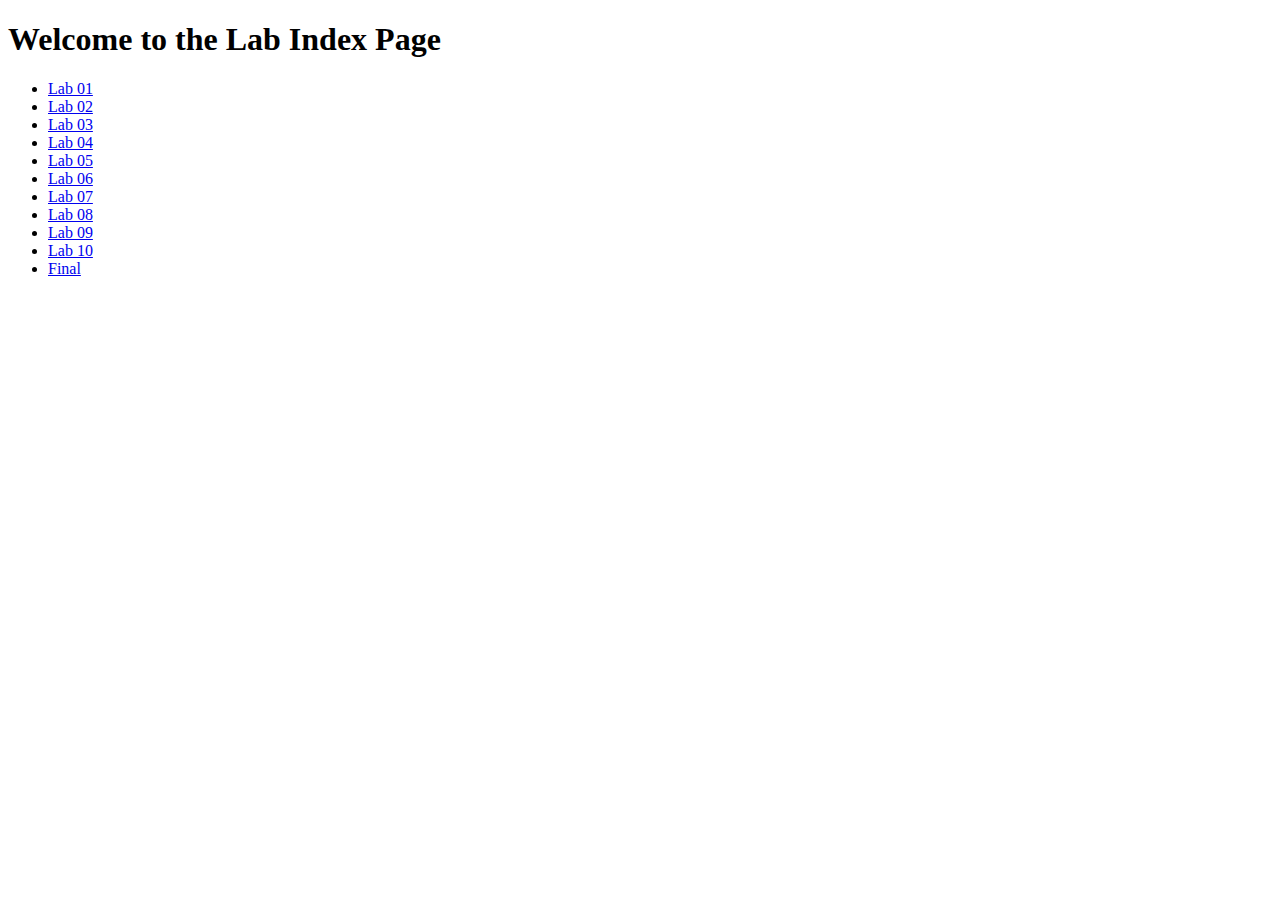
<file: index.html>
<!DOCTYPE html>
<html lang="en">
<head>
    <meta charset="UTF-8">
    <meta name="viewport" content="width=device-width, initial-scale=1.0">
    <title>Index Page</title>
</head>
<body>
    <h1>Welcome to the Lab Index Page</h1>
    <ul>
        <li><a href="https://geraldburke.com/cbales6/Lab01/index.html">Lab 01</a></li>
        <li><a href="https://geraldburke.com/cbales6/Lab02/index.html">Lab 02</a></li>
        <li><a href="https://geraldburke.com/cbales6/Lab03/index.html">Lab 03</a></li>
        <li><a href="https://geraldburke.com/cbales6/Lab04/index.html">Lab 04</a></li>
        <li><a href="https://geraldburke.com/cbales6/Lab05/">Lab 05</a></li>
        <li><a href="https://geraldburke.com/cbales6/Lab06/">Lab 06</a></li>
        <li><a href="https://geraldburke.com/cbales6/Lab07/">Lab 07</a></li>
        <li><a href="https://geraldburke.com/cbales6/Lab08/">Lab 08</a></li>
        <li><a href="https://geraldburke.com/cbales6/Lab09/">Lab 09</a></li>
        <li><a href="https://geraldburke.com/cbales6/Lab10/">Lab 10</a></li>
        <li><a href="https://geraldburke.com/cbales6/Final/test.html">Final</a></li>
    </ul>
</body>
</html>
</file>
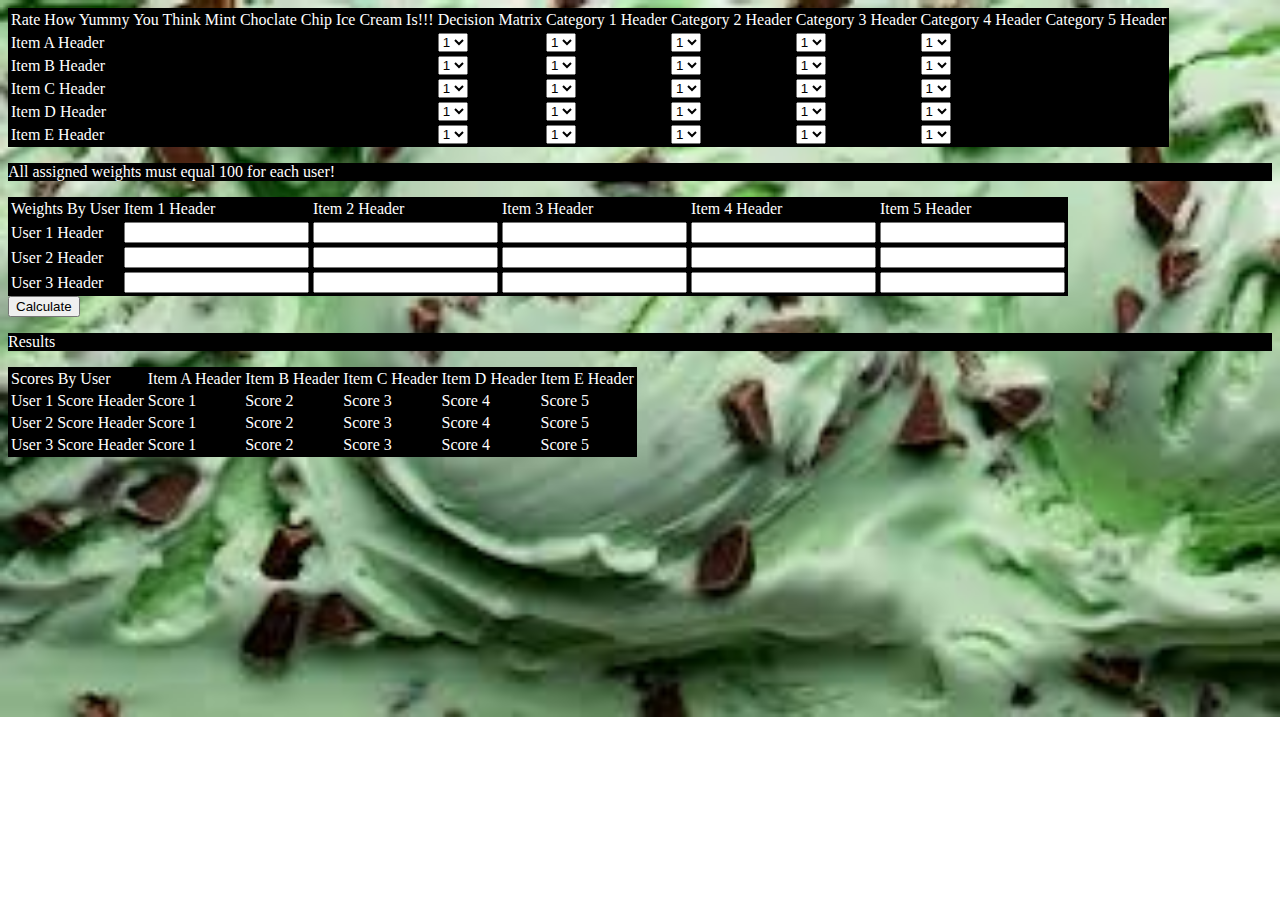
<file: Lab02/index.html>
﻿<!DOCTYPE html>
<html lang="en">
<head>
    <meta charset="UTF-8">
    <meta name="viewport" content="width=device-width, initial-scale=1.0">
    <title>Module 02 - Lab Cecil Bales</title>
    <style>
        body {
            background-image: url("mintchoc.jpg");
            background-size: cover;
            background-repeat: no-repeat;
        }
        .whiteText {
            background-color:black; color:white;
        }
    </style>
</head>
<body>
    <table class="whiteText">
        <tr>
            <td>Rate How Yummy You Think Mint Choclate Chip Ice Cream Is!!!</td>
            <td>Decision Matrix</td>
            <td>Category 1 Header</td>
            <td>Category 2 Header</td>
            <td>Category 3 Header</td>
            <td>Category 4 Header</td>
            <td>Category 5 Header</td>
        </tr>
        <tr>
            <td>Item A Header</td>
            <td>
                <select id="select1">
                    <option value="1">1</option>
                    <option value="2">2</option>
                    <option value="3">3</option>
                    <option value="4">4</option>
                    <option value="5">5</option>
                </select>
            </td>
            <td>
                <select>
                    <option value="1">1</option>
                    <option value="2">2</option>
                    <option value="3">3</option>
                    <option value="4">4</option>
                    <option value="5">5</option>
                </select>
            </td>
            <td>
                <select>
                    <option value="1">1</option>
                    <option value="2">2</option>
                    <option value="3">3</option>
                    <option value="4">4</option>
                    <option value="5">5</option>
                </select>
            </td>
            <td>
                <select>
                    <option value="1">1</option>
                    <option value="2">2</option>
                    <option value="3">3</option>
                    <option value="4">4</option>
                    <option value="5">5</option>
                </select>
            </td>
            <td>
                <select>
                    <option value="1">1</option>
                    <option value="2">2</option>
                    <option value="3">3</option>
                    <option value="4">4</option>
                    <option value="5">5</option>
                </select>
            </td>
        </tr>
        <tr>
            <td>Item B Header</td>
            <td>
                <select>
                    <option value="1">1</option>
                    <option value="2">2</option>
                    <option value="3">3</option>
                    <option value="4">4</option>
                    <option value="5">5</option>
                </select>
            </td>
            <td>
                <select>
                    <option value="1">1</option>
                    <option value="2">2</option>
                    <option value="3">3</option>
                    <option value="4">4</option>
                    <option value="5">5</option>
                </select>
            </td>
            <td>
                <select>
                    <option value="1">1</option>
                    <option value="2">2</option>
                    <option value="3">3</option>
                    <option value="4">4</option>
                    <option value="5">5</option>
                </select>
            </td>
            <td>
                <select>
                    <option value="1">1</option>
                    <option value="2">2</option>
                    <option value="3">3</option>
                    <option value="4">4</option>
                    <option value="5">5</option>
                </select>
            </td>
            <td>
                <select>
                    <option value="1">1</option>
                    <option value="2">2</option>
                    <option value="3">3</option>
                    <option value="4">4</option>
                    <option value="5">5</option>
                </select>
            </td>
        </tr>
        <tr>
            <td>Item C Header</td>
            <td>
                <select>
                    <option value="1">1</option>
                    <option value="2">2</option>
                    <option value="3">3</option>
                    <option value="4">4</option>
                    <option value="5">5</option>
                </select>
            </td>
            <td>
                <select>
                    <option value="1">1</option>
                    <option value="2">2</option>
                    <option value="3">3</option>
                    <option value="4">4</option>
                    <option value="5">5</option>
                </select>
            </td>
            <td>
                <select>
                    <option value="1">1</option>
                    <option value="2">2</option>
                    <option value="3">3</option>
                    <option value="4">4</option>
                    <option value="5">5</option>
                </select>
            </td>
            <td>
                <select>
                    <option value="1">1</option>
                    <option value="2">2</option>
                    <option value="3">3</option>
                    <option value="4">4</option>
                    <option value="5">5</option>
                </select>
            </td>
            <td>
                <select>
                    <option value="1">1</option>
                    <option value="2">2</option>
                    <option value="3">3</option>
                    <option value="4">4</option>
                    <option value="5">5</option>
                </select>
            </td>
        </tr>
        <tr>
            <td>Item D Header</td>
            <td>
                <select>
                    <option value="1">1</option>
                    <option value="2">2</option>
                    <option value="3">3</option>
                    <option value="4">4</option>
                    <option value="5">5</option>
                </select>
            </td>
            <td>
                <select>
                    <option value="1">1</option>
                    <option value="2">2</option>
                    <option value="3">3</option>
                    <option value="4">4</option>
                    <option value="5">5</option>
                </select>
            </td>
            <td>
                <select>
                    <option value="1">1</option>
                    <option value="2">2</option>
                    <option value="3">3</option>
                    <option value="4">4</option>
                    <option value="5">5</option>
                </select>
            </td>
            <td>
                <select>
                    <option value="1">1</option>
                    <option value="2">2</option>
                    <option value="3">3</option>
                    <option value="4">4</option>
                    <option value="5">5</option>
                </select>
            </td>
            <td>
                <select>
                    <option value="1">1</option>
                    <option value="2">2</option>
                    <option value="3">3</option>
                    <option value="4">4</option>
                    <option value="5">5</option>
                </select>
            </td>
        </tr>
        <tr>
            <td>Item E Header</td>
            <td>
                <select>
                    <option value="1">1</option>
                    <option value="2">2</option>
                    <option value="3">3</option>
                    <option value="4">4</option>
                    <option value="5">5</option>
                </select>
            </td>
            <td>
                <select>
                    <option value="1">1</option>
                    <option value="2">2</option>
                    <option value="3">3</option>
                    <option value="4">4</option>
                    <option value="5">5</option>
                </select>
            </td>
            <td>
                <select>
                    <option value="1">1</option>
                    <option value="2">2</option>
                    <option value="3">3</option>
                    <option value="4">4</option>
                    <option value="5">5</option>
                </select>
            </td>
            <td>
                <select>
                    <option value="1">1</option>
                    <option value="2">2</option>
                    <option value="3">3</option>
                    <option value="4">4</option>
                    <option value="5">5</option>
                </select>
            </td>
            <td>
                <select>
                    <option value="1">1</option>
                    <option value="2">2</option>
                    <option value="3">3</option>
                    <option value="4">4</option>
                    <option value="5">5</option>
                </select>
            </td>
        </tr>
    </table class="whiteText">
    <p class="whiteText">All assigned weights must equal 100 for each user!</p>
    <table class="whiteText">
        <tr>
            <td>Weights By User</td>
            <td>Item 1 Header</td>
            <td>Item 2 Header</td>
            <td>Item 3 Header</td>
            <td>Item 4 Header</td>
            <td>Item 5 Header</td>
        </tr>
        <tr>
            <td>User 1 Header</td>
            <td>
               <input type="text"> 
            </td>
            <td>
                <input type="text">
            </td>
            <td>
                <input type="text">
            </td>
            <td>
                <input type="text">
            </td>
            <td>
                <input type="text">
            </td>
        </tr>    
        <tr>
            <td>User 2 Header</td>
            <td>
                <input type="text">
            </td>
            <td>
                <input type="text">
            </td>
            <td>
                <input type="text">
            </td>
            <td>
                <input type="text">
            </td>
            <td>
                <input type="text">
            </td>
        </tr>    
        <tr>
            <td>User 3 Header</td>
            <td>
                <input type="text">
            </td>
            <td>
                <input type="text">
            </td>
            <td>
                <input type="text">
            </td>
            <td>
                <input type="text">
            </td>
            <td>
                <input type="text">
            </td>
        </tr>
    </table>
    <button onclick="doMultiplication()" >Calculate</button>
    <p class="whiteText">Results</p>
    <table class="whiteText">
        <tr class="user-row">
            <td>Scores By User</td>
            <td>Item A Header</td>
            <td>Item B Header</td>
            <td>Item C Header</td>
            <td>Item D Header</td>
            <td>Item E Header</td>
        </tr>
        <tr class="user-row">
            <td>User 1 Score Header</td>
            <td>Score 1</td>
            <td>Score 2</td>
            <td>Score 3</td>
            <td>Score 4</td>
            <td>Score 5</td>
        </tr>
        <tr class="user-row">
            <td>User 2 Score Header</td>
            <td>Score 1</td>
            <td>Score 2</td>
            <td>Score 3</td>
            <td>Score 4</td>
            <td>Score 5</td>
        </tr>
        <tr class="user-row">
            <td>User 3 Score Header</td>
            <td>Score 1</td>
            <td>Score 2</td>
            <td>Score 3</td>
            <td>Score 4</td>
            <td>Score 5</td>
        </tr>
    </table>
    <script src="main2.js"></script></script>
</body>
</html>
</file>
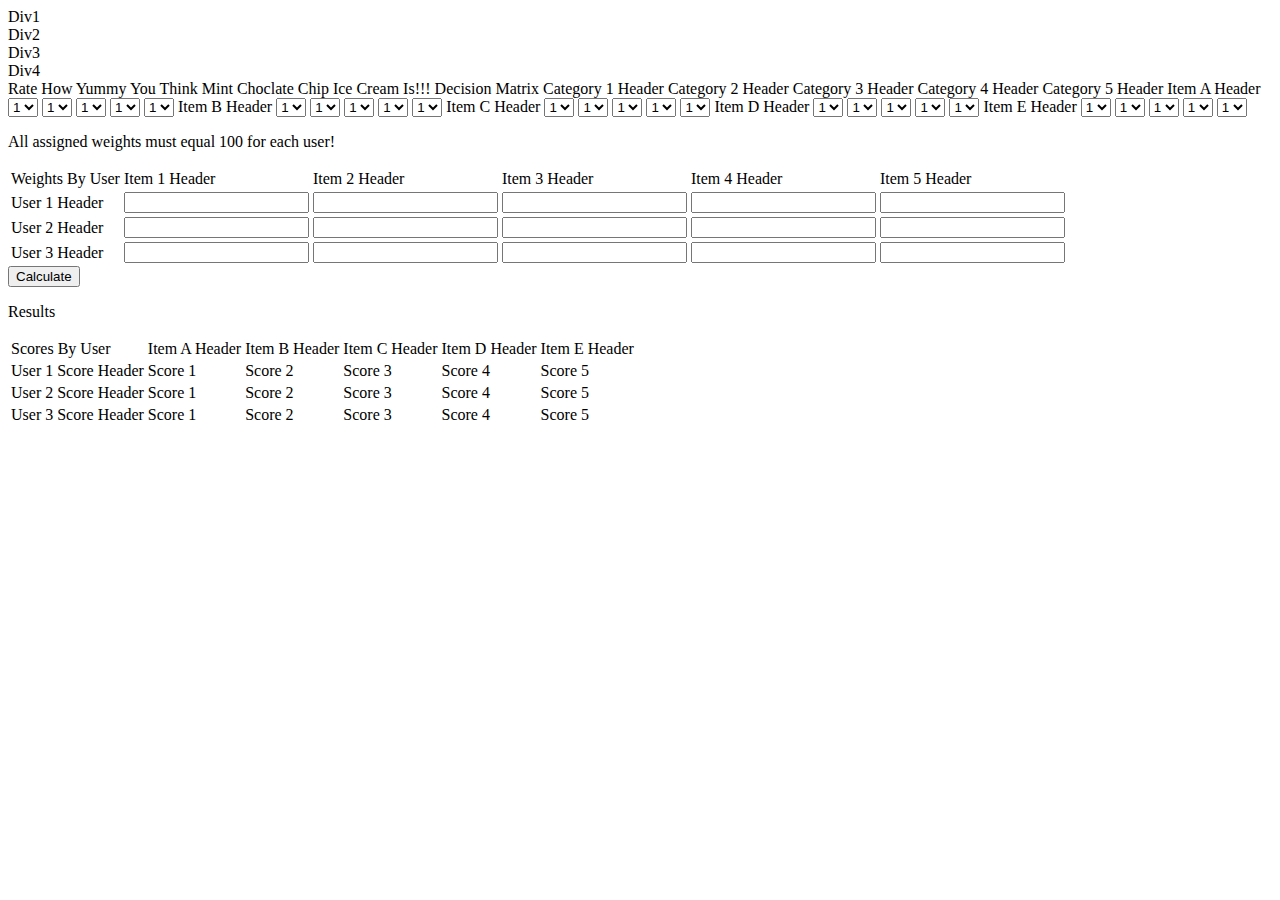
<file: Lab03/index.html>
<!DOCTYPE html>
<html lang="en">
<head>
    <meta charset="UTF-8">
    <meta name="viewport" content="width=device-width, initial-scale=1.0">
    <title>Document</title>
    <script src="jquery-3.7.1.js"></script>
    <script src="main3.js"></script>
</head>
<body>
    <div>Div1</div>
    <div id="div2">Div2</div>
    <div class="divs">Div3</div>
    <div class="divs">Div4</div>

    <table class="whiteText"></table>
        <tr>
            <td>Rate How Yummy You Think Mint Choclate Chip Ice Cream Is!!!</td>
            <td>Decision Matrix</td>
            <td>Category 1 Header</td>
            <td>Category 2 Header</td>
            <td>Category 3 Header</td>
            <td>Category 4 Header</td>
            <td>Category 5 Header</td>
        </tr>
        <tr>
            <td>Item A Header</td>
            <td>
                <select id="select1">
                    <option value="1">1</option>
                    <option value="2">2</option>
                    <option value="3">3</option>
                    <option value="4">4</option>
                    <option value="5">5</option>
                </select>
            </td>
            <td>
                <select>
                    <option value="1">1</option>
                    <option value="2">2</option>
                    <option value="3">3</option>
                    <option value="4">4</option>
                    <option value="5">5</option>
                </select>
            </td>
            <td>
                <select>
                    <option value="1">1</option>
                    <option value="2">2</option>
                    <option value="3">3</option>
                    <option value="4">4</option>
                    <option value="5">5</option>
                </select>
            </td>
            <td>
                <select>
                    <option value="1">1</option>
                    <option value="2">2</option>
                    <option value="3">3</option>
                    <option value="4">4</option>
                    <option value="5">5</option>
                </select>
            </td>
            <td>
                <select>
                    <option value="1">1</option>
                    <option value="2">2</option>
                    <option value="3">3</option>
                    <option value="4">4</option>
                    <option value="5">5</option>
                </select>
            </td>
        </tr>
        <tr>
            <td>Item B Header</td>
            <td>
                <select>
                    <option value="1">1</option>
                    <option value="2">2</option>
                    <option value="3">3</option>
                    <option value="4">4</option>
                    <option value="5">5</option>
                </select>
            </td>
            <td>
                <select>
                    <option value="1">1</option>
                    <option value="2">2</option>
                    <option value="3">3</option>
                    <option value="4">4</option>
                    <option value="5">5</option>
                </select>
            </td>
            <td>
                <select>
                    <option value="1">1</option>
                    <option value="2">2</option>
                    <option value="3">3</option>
                    <option value="4">4</option>
                    <option value="5">5</option>
                </select>
            </td>
            <td>
                <select>
                    <option value="1">1</option>
                    <option value="2">2</option>
                    <option value="3">3</option>
                    <option value="4">4</option>
                    <option value="5">5</option>
                </select>
            </td>
            <td>
                <select>
                    <option value="1">1</option>
                    <option value="2">2</option>
                    <option value="3">3</option>
                    <option value="4">4</option>
                    <option value="5">5</option>
                </select>
            </td>
        </tr>
        <tr>
            <td>Item C Header</td>
            <td>
                <select>
                    <option value="1">1</option>
                    <option value="2">2</option>
                    <option value="3">3</option>
                    <option value="4">4</option>
                    <option value="5">5</option>
                </select>
            </td>
            <td>
                <select>
                    <option value="1">1</option>
                    <option value="2">2</option>
                    <option value="3">3</option>
                    <option value="4">4</option>
                    <option value="5">5</option>
                </select>
            </td>
            <td>
                <select>
                    <option value="1">1</option>
                    <option value="2">2</option>
                    <option value="3">3</option>
                    <option value="4">4</option>
                    <option value="5">5</option>
                </select>
            </td>
            <td>
                <select>
                    <option value="1">1</option>
                    <option value="2">2</option>
                    <option value="3">3</option>
                    <option value="4">4</option>
                    <option value="5">5</option>
                </select>
            </td>
            <td>
                <select>
                    <option value="1">1</option>
                    <option value="2">2</option>
                    <option value="3">3</option>
                    <option value="4">4</option>
                    <option value="5">5</option>
                </select>
            </td>
        </tr>
        <tr>
            <td>Item D Header</td>
            <td>
                <select>
                    <option value="1">1</option>
                    <option value="2">2</option>
                    <option value="3">3</option>
                    <option value="4">4</option>
                    <option value="5">5</option>
                </select>
            </td>
            <td>
                <select>
                    <option value="1">1</option>
                    <option value="2">2</option>
                    <option value="3">3</option>
                    <option value="4">4</option>
                    <option value="5">5</option>
                </select>
            </td>
            <td>
                <select>
                    <option value="1">1</option>
                    <option value="2">2</option>
                    <option value="3">3</option>
                    <option value="4">4</option>
                    <option value="5">5</option>
                </select>
            </td>
            <td>
                <select>
                    <option value="1">1</option>
                    <option value="2">2</option>
                    <option value="3">3</option>
                    <option value="4">4</option>
                    <option value="5">5</option>
                </select>
            </td>
            <td>
                <select>
                    <option value="1">1</option>
                    <option value="2">2</option>
                    <option value="3">3</option>
                    <option value="4">4</option>
                    <option value="5">5</option>
                </select>
            </td>
        </tr>
        <tr>
            <td>Item E Header</td>
            <td>
                <select>
                    <option value="1">1</option>
                    <option value="2">2</option>
                    <option value="3">3</option>
                    <option value="4">4</option>
                    <option value="5">5</option>
                </select>
            </td>
            <td>
                <select>
                    <option value="1">1</option>
                    <option value="2">2</option>
                    <option value="3">3</option>
                    <option value="4">4</option>
                    <option value="5">5</option>
                </select>
            </td>
            <td>
                <select>
                    <option value="1">1</option>
                    <option value="2">2</option>
                    <option value="3">3</option>
                    <option value="4">4</option>
                    <option value="5">5</option>
                </select>
            </td>
            <td>
                <select>
                    <option value="1">1</option>
                    <option value="2">2</option>
                    <option value="3">3</option>
                    <option value="4">4</option>
                    <option value="5">5</option>
                </select>
            </td>
            <td>
                <select>
                    <option value="1">1</option>
                    <option value="2">2</option>
                    <option value="3">3</option>
                    <option value="4">4</option>
                    <option value="5">5</option>
                </select>
            </td>
        </tr>
    </table class="whiteText">
    <p class="whiteText">All assigned weights must equal 100 for each user!</p>
    <table class="whiteText">
        <tr>
            <td>Weights By User</td>
            <td>Item 1 Header</td>
            <td>Item 2 Header</td>
            <td>Item 3 Header</td>
            <td>Item 4 Header</td>
            <td>Item 5 Header</td>
        </tr>
        <tr>
            <td>User 1 Header</td>
            <td>
               <input type="text"> 
            </td>
            <td>
                <input type="text">
            </td>
            <td>
                <input type="text">
            </td>
            <td>
                <input type="text">
            </td>
            <td>
                <input type="text">
            </td>
        </tr>    
        <tr>
            <td>User 2 Header</td>
            <td>
                <input type="text">
            </td>
            <td>
                <input type="text">
            </td>
            <td>
                <input type="text">
            </td>
            <td>
                <input type="text">
            </td>
            <td>
                <input type="text">
            </td>
        </tr>    
        <tr>
            <td>User 3 Header</td>
            <td>
                <input type="text">
            </td>
            <td>
                <input type="text">
            </td>
            <td>
                <input type="text">
            </td>
            <td>
                <input type="text">
            </td>
            <td>
                <input type="text">
            </td>
        </tr>
    </table>
    <button onclick="doMultiplication()" >Calculate</button>
    <p class="whiteText">Results</p>
    <table class="whiteText">
        <tr class="user-row">
            <td>Scores By User</td>
            <td>Item A Header</td>
            <td>Item B Header</td>
            <td>Item C Header</td>
            <td>Item D Header</td>
            <td>Item E Header</td>
        </tr>
        <tr class="user-row">
            <td>User 1 Score Header</td>
            <td>Score 1</td>
            <td>Score 2</td>
            <td>Score 3</td>
            <td>Score 4</td>
            <td>Score 5</td>
        </tr>
        <tr class="user-row">
            <td>User 2 Score Header</td>
            <td>Score 1</td>
            <td>Score 2</td>
            <td>Score 3</td>
            <td>Score 4</td>
            <td>Score 5</td>
        </tr>
        <tr class="user-row">
            <td>User 3 Score Header</td>
            <td>Score 1</td>
            <td>Score 2</td>
            <td>Score 3</td>
            <td>Score 4</td>
            <td>Score 5</td>
        </tr>
    </table>
    <script src="main3.js"></script></script>
</body>
</html>
</file>
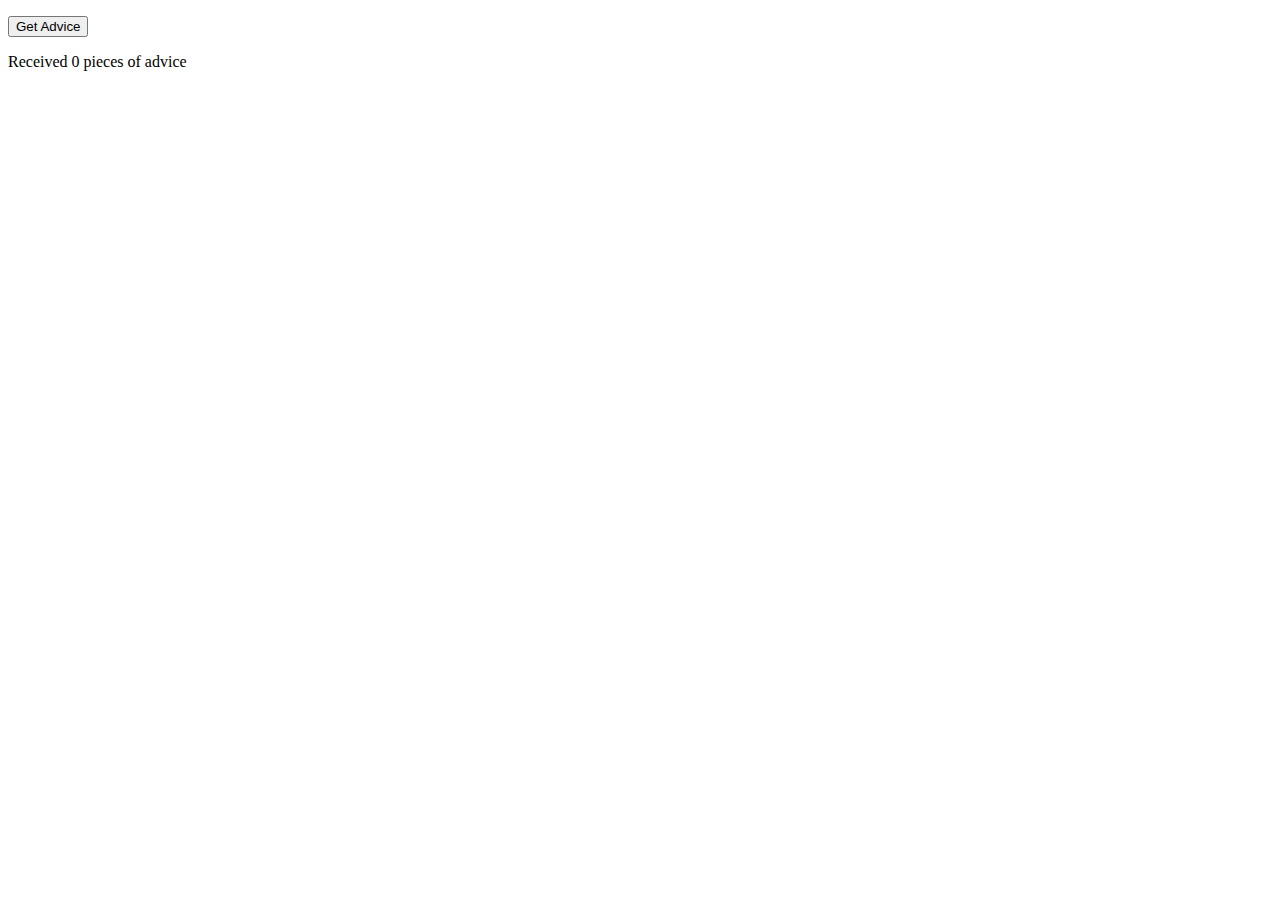
<file: Lab04/index.html>
<!DOCTYPE html>
<html lang="en">
<head>
    <meta charset="UTF-8">
    <meta name="viewport" content="width=device-width, initial-scale=1.0">
    <script src="https://cdnjs.cloudflare.com/ajax/libs/jquery/3.7.1/jquery.min.js" integrity="sha512-v2CJ7UaYy4JwqLDIrZUI/4hqeoQieOmAZNXBeQyjo21dadnwR+8ZaIJVT8EE2iyI61OV8e6M8PP2/4hpQINQ/g==" crossorigin="anonymous" referrerpolicy="no-referrer"></script>
    <title>Module 04 - Lab 4 Cecil Bales</title>
    <script src="main4.js"></script>
</head>
<body>
    <div id="photobox">
        <div id="textbox">
            <p id="advice"></p>
        </div>
    </div>
    <div class="container">
        <button id="advice-button">Get Advice</button>
        <p>Received <span id="adviceCount">0</span> piece<span id="pluralizer">s</span> of advice</p>
    </div>

</body>
<script>


</script>
</html>
</file>
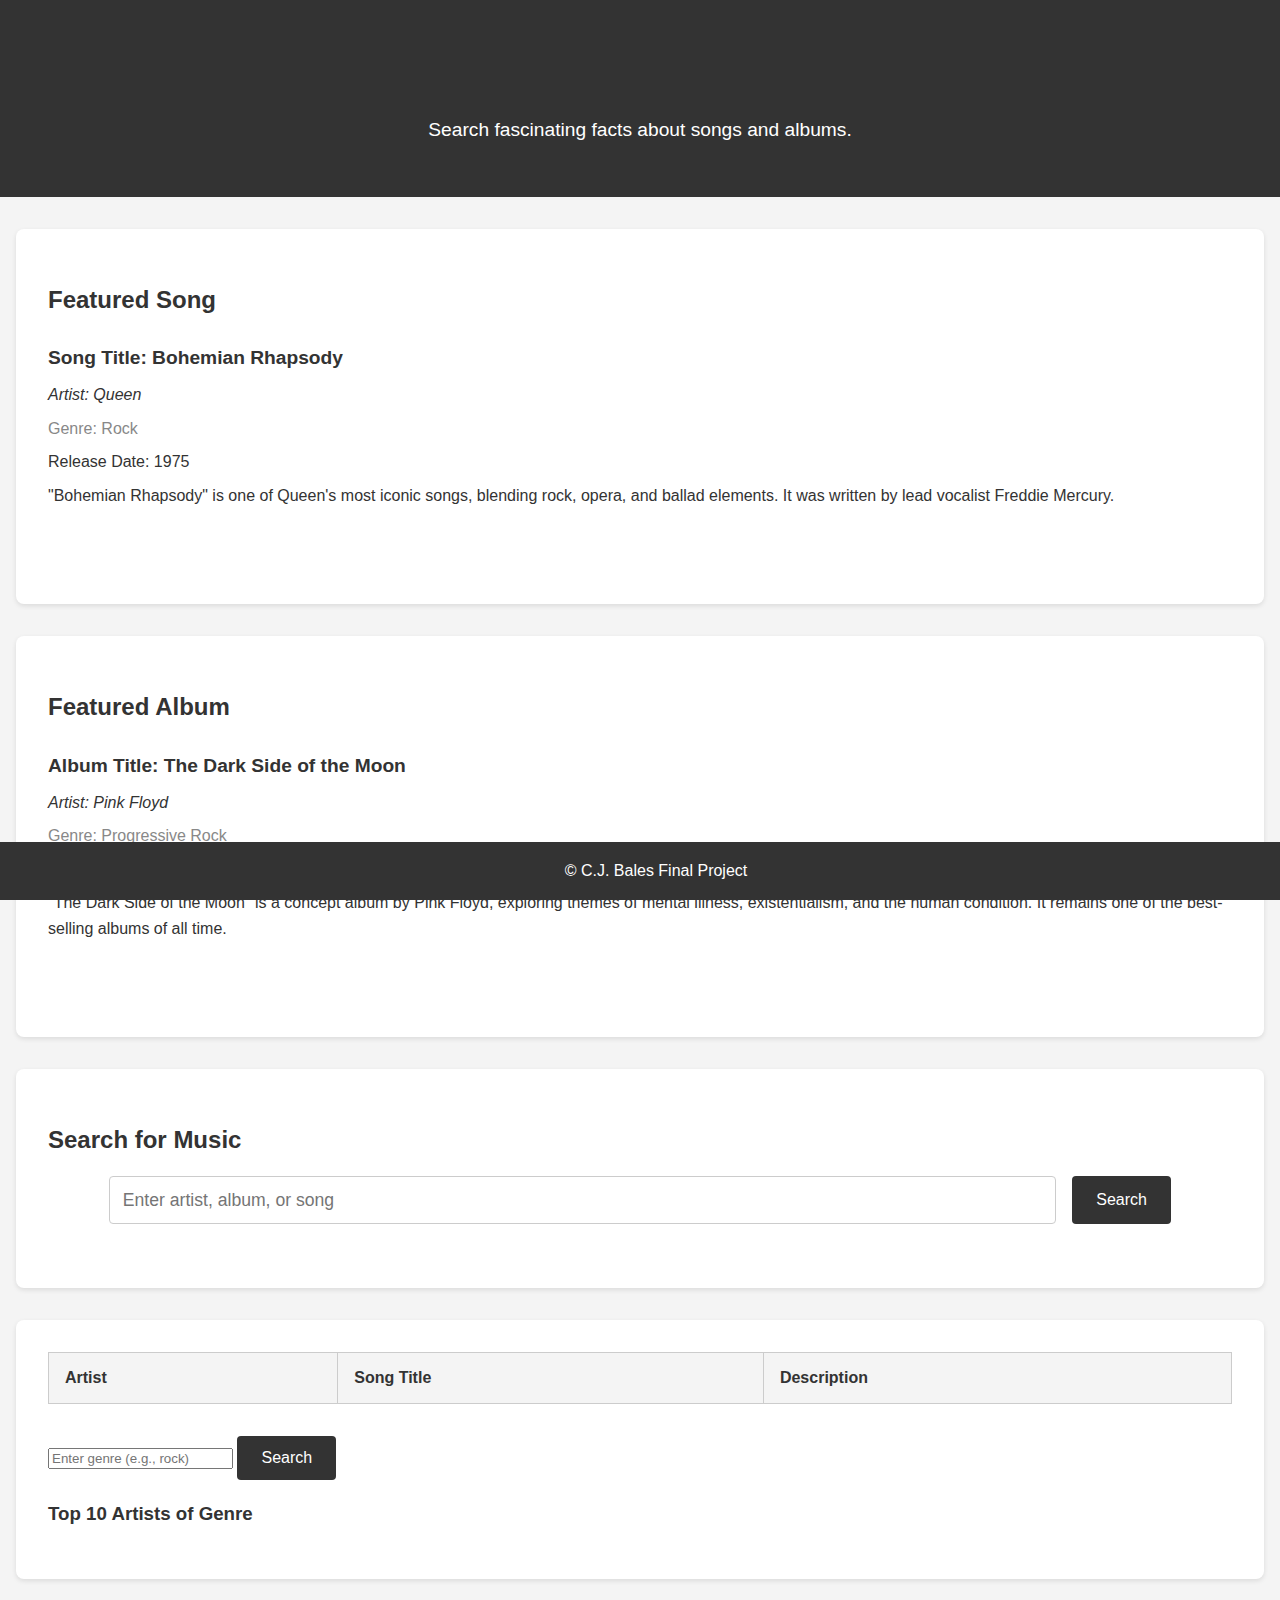
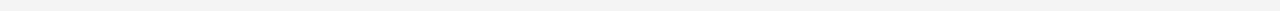
<file: Final/test.html>
<html>
<head>
<meta charset="UTF-8">
    <meta name="viewport" content="width=device-width, initial-scale=1.0">
    <script src="https://cdnjs.cloudflare.com/ajax/libs/jquery/3.7.1/jquery.min.js" integrity="sha512-v2CJ7UaYy4JwqLDIrZUI/4hqeoQieOmAZNXBeQyjo21dadnwR+8ZaIJVT8EE2iyI61OV8e6M8PP2/4hpQINQ/g==" crossorigin="anonymous" referrerpolicy="no-referrer"></script>
    <script src="main.js"></script>
    <title>Cecil Bales MusicFacts! Project</title>
    <link rel="stylesheet" href="style.css">
</head>
<body>
    <header>
        <h1>MusicFacts!</h1>
        <p>Search fascinating facts about songs and albums.</p>
    </header>

    <section>
        <h2>Featured Song</h2>
        <div class="song">
            <div class="song-info">
                <p class="title">Song Title: <strong>Bohemian Rhapsody</strong></p>
                <p class="artist">Artist: <em>Queen</em></p>
                <p class="genre">Genre: Rock</p>
                <p class="release-date">Release Date: 1975</p>
                <p class="description">"Bohemian Rhapsody" is one of Queen's most iconic songs, blending rock, opera, and ballad elements. It was written by lead vocalist Freddie Mercury.</p>
            </div>
        </div>
    </section>

    <section>
        <h2>Featured Album</h2>
        <div class="album">
            <div class="album-info">
                <p class="title">Album Title: <strong>The Dark Side of the Moon</strong></p>
                <p class="artist">Artist: <em>Pink Floyd</em></p>
                <p class="genre">Genre: Progressive Rock</p>
                <p class="release-date">Release Date: 1973</p>
                <p class="description">"The Dark Side of the Moon" is a concept album by Pink Floyd, exploring themes of mental illness, existentialism, and the human condition. It remains one of the best-selling albums of all time.</p>
            </div>
        </div>
    </section>
    <section>
        <h2>Search for Music</h2>
        <form id="search-form">
            <input type="text" id="search-input" placeholder="Enter artist, album, or song" />
            <button type="submit">Search</button>
        </form>
    </section>
    <section>
        <!-- Table for song data -->
<table>
    <thead>
        <tr>
            <th>Artist</th>
            <th>Song Title</th>
            <th>Description</th>
        </tr>
    </thead>
    <tbody id="content">
        <!-- Data rows will be appended here -->
    </tbody>
</table>

<!-- Search form for genre -->
<div>
    <form id="search-genre">
        <input type="text" id="genre-input" placeholder="Enter genre (e.g., rock)" />
        <button type="submit">Search</button>
    </form>
</div>

<!-- List for top 10 artists -->
<h3>Top 10 Artists of Genre</h3>
<ul id="top-artists">
    <!-- Top artists will be appended here -->
</ul>
    </section>

    <footer>
        <p>&copy; C.J. Bales Final Project</p>
    </footer>
</body> 
</html>
</file>
<file: Final/style.css>
/* General body styles */
body {
    font-family: Arial, sans-serif;
    background-color: #f4f4f4;
    color: #333;
    margin: 0;
    padding: 0;
    line-height: 1.6;
}

/* Header section */
header {
    background-color: #333;
    color: white;
    text-align: center;
    padding: 2rem 1rem;
    margin-bottom: 2rem;
}

header h1 {
    font-size: 2.5rem;
    margin: 0;
}

header p {
    font-size: 1.2rem;
}

/* Section containers */
section {
    padding: 2rem;
    margin: 1rem;
    background-color: white;
    border-radius: 8px;
    box-shadow: 0 2px 5px rgba(0, 0, 0, 0.1);
    margin-bottom: 2rem;
}

/* Form and search input styles */
#search-form {
    display: flex;
    justify-content: center;
    margin-bottom: 2rem;
}

#search-input {
    padding: 0.8rem;
    width: 80%;
    font-size: 1.1rem;
    border: 1px solid #ccc;
    border-radius: 4px;
    margin-right: 1rem;
}

button {
    padding: 0.8rem 1.5rem;
    background-color: #333;
    color: white;
    border: none;
    border-radius: 4px;
    cursor: pointer;
    font-size: 1rem;
}

button:hover {
    background-color: #555;
}

/* Headings */
h1, h2 {
    color: #333;
    margin-bottom: 1rem;
}

/* Song and Album display sections */
.song, .album {
    display: flex;
    flex-direction: column;
    margin-bottom: 2rem;
}

.song-info, .album-info {
    margin-bottom: 1.5rem;
}

.song-info p, .album-info p {
    margin: 0.5rem 0;
}

.song-info .title, .album-info .title {
    font-weight: bold;
    font-size: 1.2rem;
}

.song-info .artist, .album-info .artist {
    font-style: italic;
    font-size: 1rem;
}

.song-info .genre, .album-info .genre {
    color: #888;
}

.album-info .release-date {
    color: #666;
}

/* Search results and entity display */
.result-item {
    margin-bottom: 1.5rem;
}

.result-item strong {
    font-weight: bold;
}

.result-item span {
    font-size: 1.1rem;
}

/* Table for displaying music data */
table {
    width: 100%;
    border-collapse: collapse;
    margin-bottom: 2rem;
}

table th, table td {
    padding: 1rem;
    text-align: left;
    border: 1px solid #ccc;
}

table th {
    background-color: #f4f4f4;
    font-weight: bold;
}

/* Top artists list */
#top-artists {
    list-style-type: none;
    padding: 0;
}

#top-artists li {
    font-size: 1.1rem;
    margin: 0.5rem 0;
}

#top-artists li strong {
    font-weight: bold;
}

/* Footer */
footer {
    text-align: center;
    padding: 1rem;
    background-color: #333;
    color: white;
    position: fixed;
    bottom: 0;
    width: 100%;
}

footer p {
    margin: 0;
}

/* Button styling inside results */
button.view-albums, button.view-recordings {
    background-color: #444;
    color: white;
    font-size: 0.9rem;
    border: none;
    border-radius: 4px;
    cursor: pointer;
    padding: 0.5rem 1rem;
    margin-top: 0.5rem;
}

button.view-albums:hover, button.view-recordings:hover {
    background-color: #666;
}

/* General layout adjustments */
.container {
    max-width: 1200px;
    margin: 0 auto;
    padding: 1rem;
}

/* Responsive layout adjustments */
@media (max-width: 768px) {
    header h1 {
        font-size: 2rem;
    }

    #search-input {
        width: 70%;
    }

    section {
        padding: 1rem;
    }

    .result-item {
        font-size: 0.9rem;
    }
}
</file>
